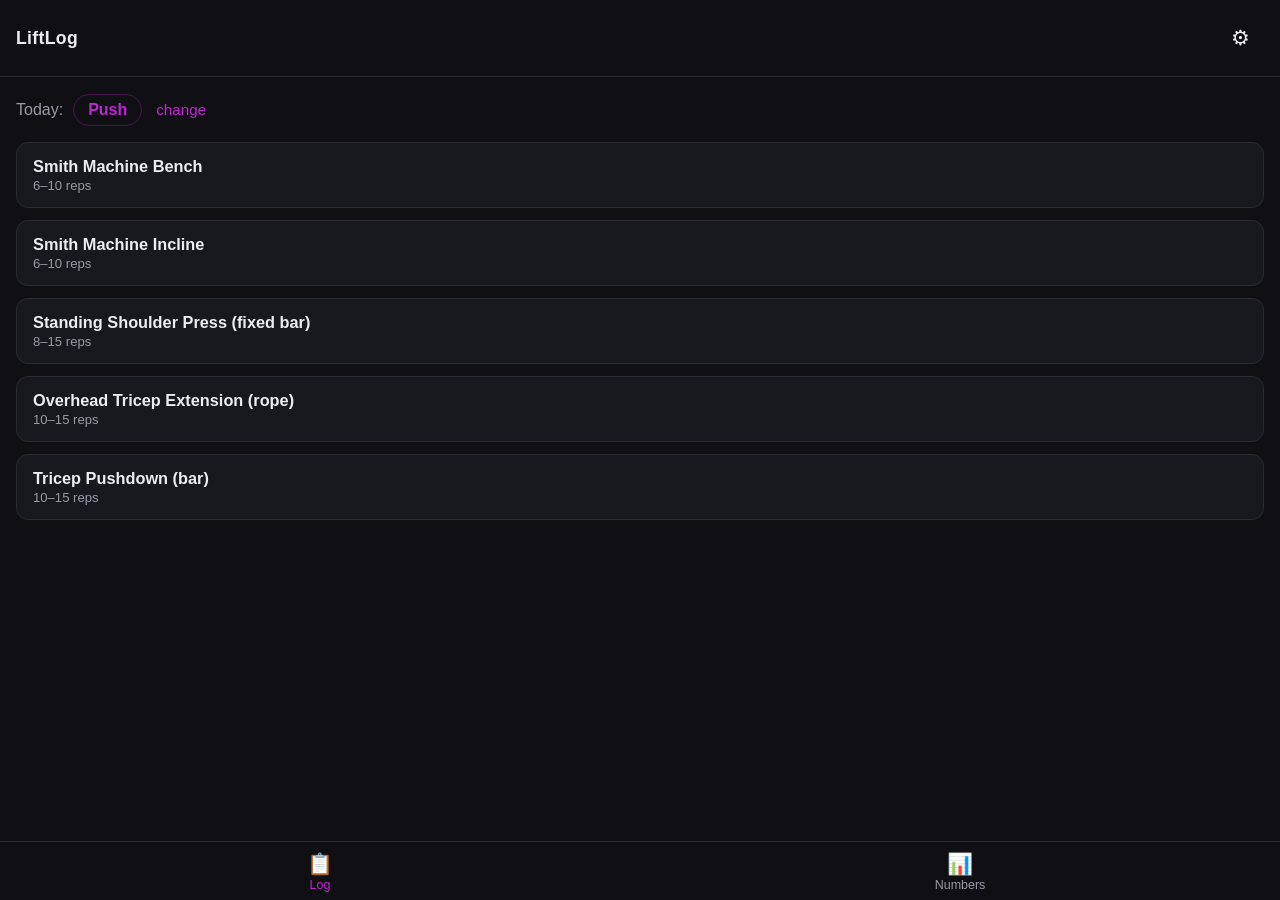
<file: index.html>
<!doctype html>
<html lang="en">
<head>
<meta charset="utf-8">
<meta name="viewport" content="width=device-width, initial-scale=1, viewport-fit=cover">
<meta name="theme-color" content="#101014">
<title>LiftLog</title>
<link rel="manifest" href="manifest.webmanifest">
<link rel="icon" href="icons/icon-192.png">
<link rel="apple-touch-icon" href="icons/icon-192.png">
<link rel="stylesheet" href="css/style.css">
</head>
<body>

<header class="topbar">
  <span class="brand">LiftLog</span>
  <button id="settings-btn" class="icon-btn" aria-label="Settings">⚙</button>
</header>

<main id="app">

  <!-- ---------------------------------------------------------- LOG VIEW -->
  <section id="view-log" class="view">
    <div class="day-picker">
      <span class="day-label">Today:</span>
      <div id="day-chip" class="chip chip-accent" role="button" tabindex="0"></div>
      <button id="day-change-btn" class="link-btn">change</button>
    </div>

    <div id="day-picker-options" class="day-options hidden"></div>

    <div id="exercise-list" class="exercise-list"></div>
  </section>

  <!-- ------------------------------------------------------- NUMBERS VIEW -->
  <section id="view-numbers" class="view hidden">
    <p class="numbers-caption">
      Fractional set counts across your current push/pull/legs rotation — direct
      work counts 1.0, indirect 0.5. Counts only, no target lines: the evidence
      doesn't support drawing thresholds on this.
    </p>
    <div id="numbers-bars" class="bars"></div>
    <p id="numbers-source" class="numbers-source"></p>
  </section>

</main>

<nav class="bottom-nav">
  <button id="nav-log" class="nav-btn active" data-view="log">
    <span class="nav-icon">📋</span><span>Log</span>
  </button>
  <button id="nav-numbers" class="nav-btn" data-view="numbers">
    <span class="nav-icon">📊</span><span>Numbers</span>
  </button>
</nav>

<!-- ------------------------------------------------------ EXERCISE OVERLAY -->
<div id="exercise-overlay" class="overlay hidden">
  <div class="overlay-panel">
    <div class="overlay-header">
      <button id="overlay-close" class="icon-btn" aria-label="Close">✕</button>
      <span id="overlay-title">Exercise</span>
      <button id="overlay-swap" class="link-btn hidden">swap</button>
    </div>
    <div id="overlay-body" class="overlay-body"></div>
  </div>
</div>

<!-- ------------------------------------------------------- SETTINGS SHEET -->
<div id="settings-overlay" class="overlay hidden">
  <div class="overlay-panel overlay-panel-small">
    <div class="overlay-header">
      <button id="settings-close" class="icon-btn" aria-label="Close">✕</button>
      <span>Settings</span>
      <span style="width:32px"></span>
    </div>
    <div class="overlay-body">
      <label class="settings-row">
        <span>Rack has adjustable safety pins</span>
        <input type="checkbox" id="setting-rack-safeties" class="toggle">
      </label>
      <label class="settings-row">
        <span>Dumbbell max (lb, optional)</span>
        <input type="number" id="setting-dumbbell-max" class="num-input" min="0" step="5">
      </label>
      <p class="settings-note">
        These are the only two facts the engine needs about your gym. Spotter
        presence is a per-session toggle, shown only on exercises where it matters.
      </p>
      <button id="export-btn" class="btn btn-secondary btn-block">Export backup (JSON)</button>
    </div>
  </div>
</div>

<script src="js/engine.js"></script>
<script src="js/library.js"></script>
<script src="js/storage.js"></script>
<script src="js/app.js"></script>
</body>
</html>
</file>
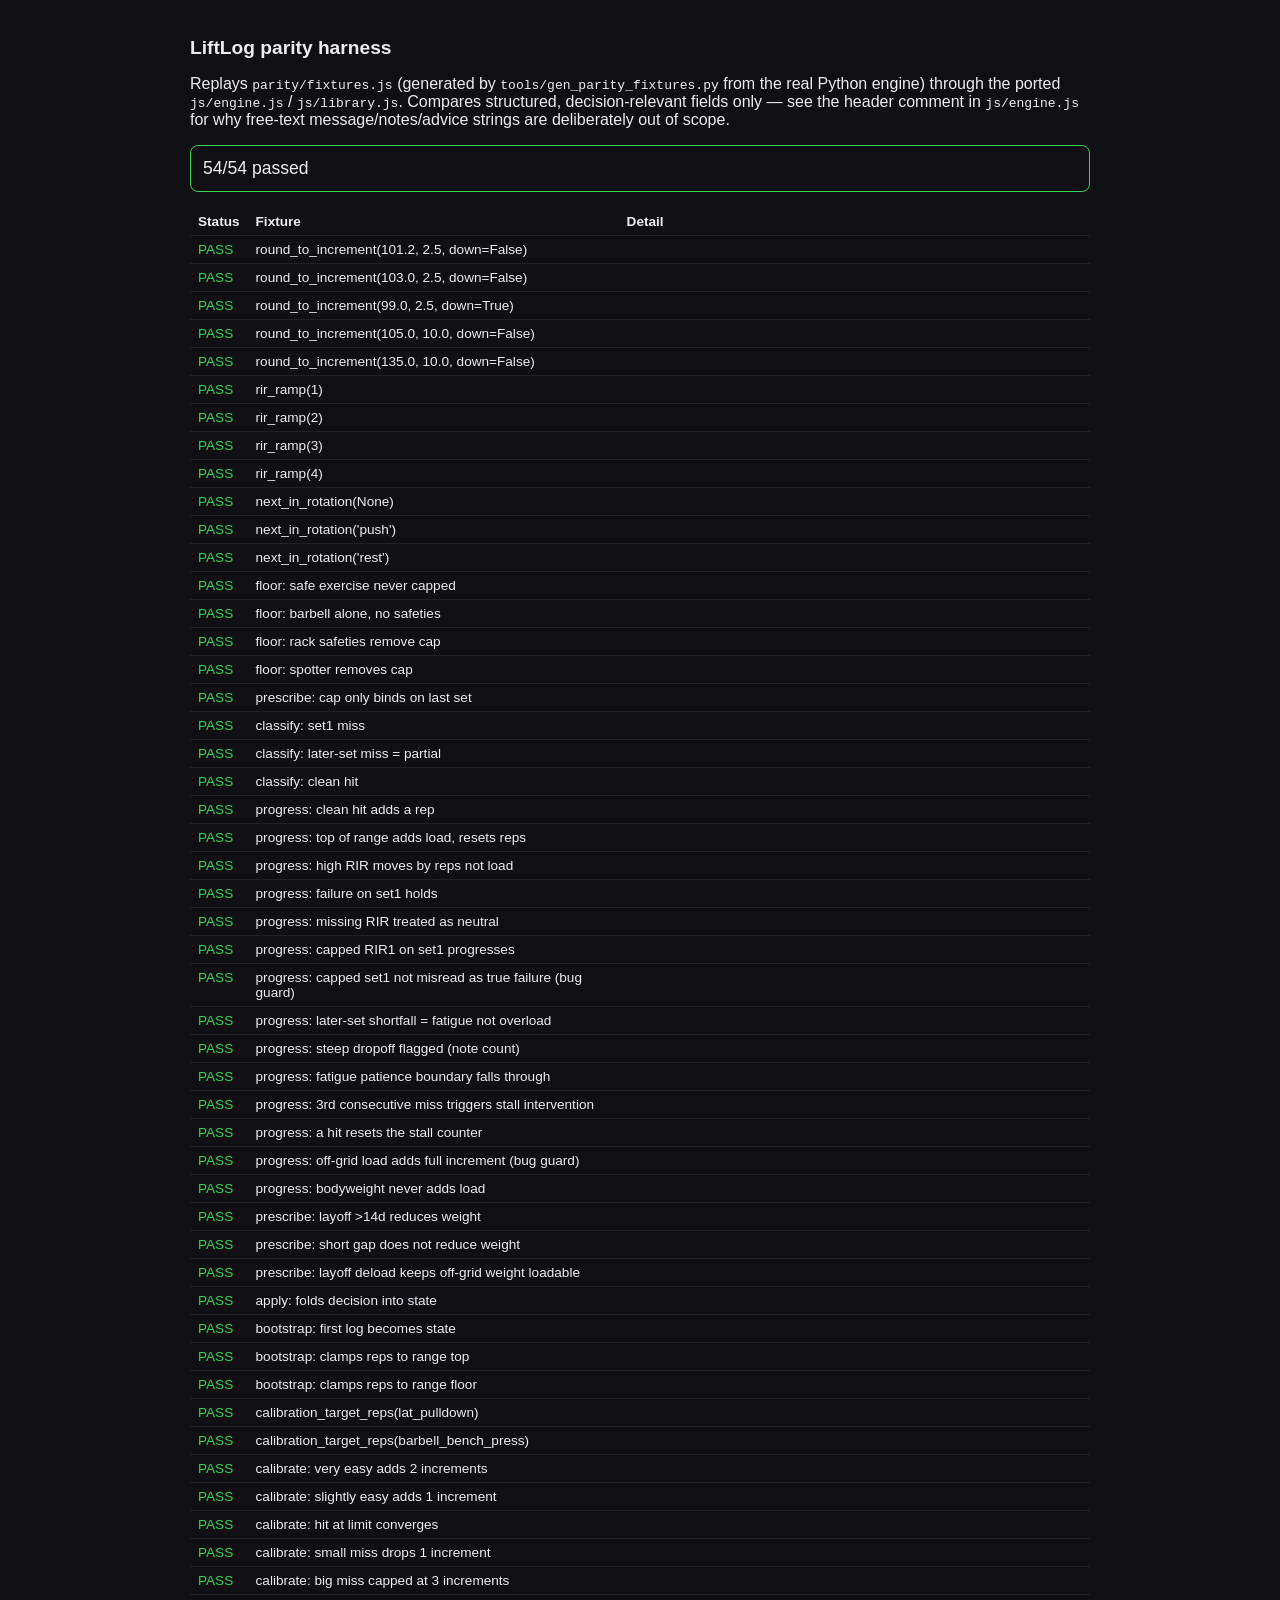
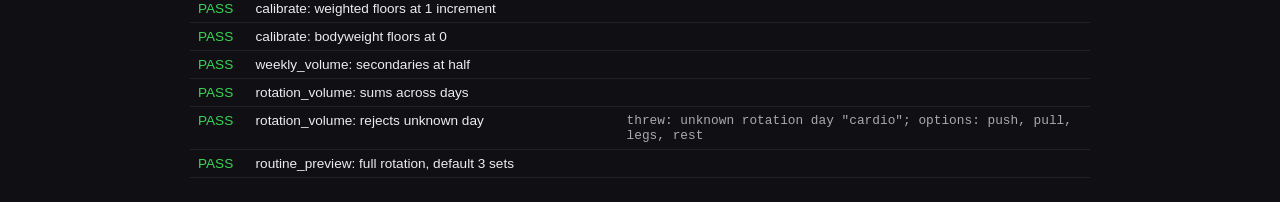
<file: parity/harness.html>
<!doctype html>
<html lang="en">
<head>
<meta charset="utf-8">
<title>LiftLog parity harness</title>
<style>
  body { font-family: -apple-system, "Segoe UI", sans-serif; background: #101014; color: #ececf1; padding: 24px; max-width: 900px; margin: 0 auto; }
  h1 { font-size: 1.2rem; }
  #summary { font-size: 1.1rem; margin: 16px 0; padding: 12px; border-radius: 8px; border: 1px solid #333; }
  #summary.ok { border-color: #39d353; }
  #summary.fail { border-color: #ff4d4f; }
  table { width: 100%; border-collapse: collapse; font-size: 0.85rem; }
  th, td { text-align: left; padding: 6px 8px; border-bottom: 1px solid #222; vertical-align: top; }
  tr.pass td.status { color: #39d353; }
  tr.fail td.status { color: #ff4d4f; }
  pre { white-space: pre-wrap; word-break: break-word; margin: 0; font-size: 0.8rem; color: #aaa; }
</style>
</head>
<body>
<h1>LiftLog parity harness</h1>
<p>Replays <code>parity/fixtures.js</code> (generated by <code>tools/gen_parity_fixtures.py</code> from the real
Python engine) through the ported <code>js/engine.js</code> / <code>js/library.js</code>. Compares structured,
decision-relevant fields only — see the header comment in <code>js/engine.js</code> for why free-text
message/notes/advice strings are deliberately out of scope.</p>
<div id="summary">Running…</div>
<table>
  <thead><tr><th>Status</th><th>Fixture</th><th>Detail</th></tr></thead>
  <tbody id="rows"></tbody>
</table>

<script src="../js/engine.js"></script>
<script src="../js/library.js"></script>
<script src="fixtures.js"></script>
<script>
(function () {
  const FN = {
    roundToIncrement: (...a) => Engine.roundToIncrement(...a),
    rirRamp: (n) => Engine.rirRamp(n),
    rirFloor: (ex, gym, spotter) => Engine.rirFloor(ex, gym, spotter),
    classify: (sets) => Engine.classify(sets),
    prescribe: (ex, state, n, gym, spotter, today) => Engine.prescribe(ex, state, n, gym, spotter, today),
    progress: (ex, state, sets, today) => Engine.progress(ex, state, sets, today),
    apply: (state, dec, today) => Engine.apply(state, dec, today),
    bootstrap: (ex, log, today) => Engine.bootstrap(ex, log, today),
    calibrationTargetReps: (ex) => Engine.calibrationTargetReps(ex),
    calibrateStep: (ex, weight, rating, reps) => Engine.calibrateStep(ex, weight, rating, reps),
    weeklyVolume: (logged) => Library.weeklyVolume(logged),
    rotationVolume: (loggedByDay) => Library.rotationVolume(loggedByDay),
    routinePreview: (n) => Library.routinePreview(n),
    nextInRotation: (last) => Library.nextInRotation(last),
  };

  // Deep-equal, ignoring the given key names anywhere they appear (used to skip
  // free-text fields). Object comparison is key-set-based, not order-based —
  // that's deliberate: volume objects only need matching muscle->count pairs,
  // not identical insertion order between Python and JS.
  function deepEqual(a, b, ignoreKeys) {
    if (a === b) return true;
    if (Array.isArray(a) || Array.isArray(b)) {
      if (!Array.isArray(a) || !Array.isArray(b) || a.length !== b.length) return false;
      return a.every((v, i) => deepEqual(v, b[i], ignoreKeys));
    }
    if (a && b && typeof a === "object" && typeof b === "object") {
      const keysA = Object.keys(a).filter((k) => !ignoreKeys.includes(k));
      const keysB = Object.keys(b).filter((k) => !ignoreKeys.includes(k));
      if (keysA.length !== keysB.length) return false;
      return keysA.every((k) => (k in b) && deepEqual(a[k], b[k], ignoreKeys));
    }
    if (typeof a === "number" && typeof b === "number") {
      return Math.abs(a - b) < 1e-9;
    }
    return false;
  }

  const DECISION_IGNORE = ["message", "notes", "intervention_options"];

  const COMPARATORS = {
    scalar: (actual, expected) => deepEqual(actual, expected, []),
    prescriptions: (actual, expected) => deepEqual(actual, expected, []),
    decision: (actual, expected) => deepEqual(actual, expected, DECISION_IGNORE),
    rirFloor: (actual, expected) => deepEqual([actual[0], actual[1]], expected, []),
    state: (actual, expected) => deepEqual(actual, expected, []),
    volume: (actual, expected) => deepEqual(actual, expected, []),
    firstPrescriptionWeight: (actual, expected) => deepEqual(actual[0].target_weight, expected, []),
    throws: (actual, expected, threw) => threw === true,
  };

  const rows = document.getElementById("rows");
  let pass = 0, fail = 0;

  for (const fx of FIXTURES) {
    const fn = FN[fx.fn];
    let actual, threw = false, error = null;
    try {
      actual = fn(...fx.args);
    } catch (e) {
      threw = true;
      error = e.message;
    }

    let ok;
    let detail = "";
    if (fx.kind === "throws") {
      ok = COMPARATORS.throws(actual, fx.expected, threw);
      detail = threw ? `threw: ${error}` : "did not throw";
    } else if (threw) {
      ok = false;
      detail = `threw: ${error}`;
    } else {
      ok = COMPARATORS[fx.kind](actual, fx.expected);
      if (ok && fx.notes_min !== undefined) {
        ok = Array.isArray(actual.notes) && actual.notes.length >= fx.notes_min;
        if (!ok) detail = `expected notes.length >= ${fx.notes_min}, got ${actual.notes ? actual.notes.length : "n/a"}`;
      }
      if (!ok && !detail) {
        detail = `expected ${JSON.stringify(fx.expected)}\ngot ${JSON.stringify(actual)}`;
      }
    }

    if (ok) pass++; else fail++;
    const tr = document.createElement("tr");
    tr.className = ok ? "pass" : "fail";
    tr.innerHTML = `<td class="status">${ok ? "PASS" : "FAIL"}</td><td>${fx.name}</td><td><pre>${detail}</pre></td>`;
    rows.appendChild(tr);
  }

  const summary = document.getElementById("summary");
  summary.textContent = `${pass}/${pass + fail} passed`;
  summary.className = fail === 0 ? "ok" : "fail";
  window.__parityResult = { pass, fail, total: pass + fail };
})();
</script>
</body>
</html>
</file>
<file: css/style.css>
/* LiftLog — magenta-violet on slate. Accent is reserved for active state and key
   numbers, not decorative glow everywhere. Mobile-first, one-handed: every tap
   target is >=48px tall. */

:root {
  --bg: #101014;
  --card: #18181f;
  --text: #ececf1;
  --text-dim: #9a9aa5;
  --accent: #c026d3;
  --accent-border: rgba(192, 38, 211, 0.3);
  --border: #2a2a33;
  --danger: #ff6b6b;
  --ok: #39d353;
  --radius: 12px;
  --tap: 48px;
}

* { box-sizing: border-box; }

html, body {
  margin: 0;
  padding: 0;
  background: var(--bg);
  color: var(--text);
  font-family: -apple-system, BlinkMacSystemFont, "Segoe UI", Roboto, sans-serif;
  height: 100%;
}

body {
  display: flex;
  flex-direction: column;
  min-height: 100vh;
  padding-bottom: env(safe-area-inset-bottom);
}

button {
  font-family: inherit;
  cursor: pointer;
}

/* ---------------------------------------------------------------- topbar */

.topbar {
  display: flex;
  align-items: center;
  justify-content: space-between;
  padding: 14px 16px;
  padding-top: calc(14px + env(safe-area-inset-top));
  border-bottom: 1px solid var(--border);
  position: sticky;
  top: 0;
  background: var(--bg);
  z-index: 10;
}

.brand {
  font-weight: 700;
  font-size: 1.1rem;
  letter-spacing: 0.02em;
}

.icon-btn {
  background: none;
  border: none;
  color: var(--text);
  font-size: 1.3rem;
  width: var(--tap);
  height: var(--tap);
  display: flex;
  align-items: center;
  justify-content: center;
  border-radius: 8px;
}
.icon-btn:active { background: var(--card); }

.link-btn {
  background: none;
  border: none;
  color: var(--accent);
  font-size: 0.95rem;
  padding: 8px 4px;
}

/* ---------------------------------------------------------------- layout */

#app {
  flex: 1;
  overflow-y: auto;
  padding: 16px;
  padding-bottom: 32px;
}

.view.hidden { display: none; }

/* ---------------------------------------------------------------- day picker */

.day-picker {
  display: flex;
  align-items: center;
  gap: 10px;
  margin-bottom: 16px;
}

.day-label { color: var(--text-dim); }

.chip {
  padding: 6px 14px;
  border-radius: 999px;
  border: 1px solid var(--border);
  font-weight: 600;
  text-transform: capitalize;
}

.chip-accent {
  border-color: var(--accent-border);
  color: var(--accent);
}

.day-options {
  display: flex;
  gap: 8px;
  margin-bottom: 16px;
  flex-wrap: wrap;
}
.day-options.hidden { display: none; }

.day-options button {
  padding: 10px 16px;
  border-radius: 999px;
  border: 1px solid var(--border);
  background: var(--card);
  color: var(--text);
  text-transform: capitalize;
}

/* ---------------------------------------------------------------- cards */

.card {
  background: var(--card);
  border: 1px solid var(--border);
  border-radius: var(--radius);
  padding: 14px 16px;
  margin-bottom: 12px;
}

.exercise-card {
  display: flex;
  align-items: center;
  justify-content: space-between;
  gap: 12px;
  min-height: var(--tap);
}

.exercise-card .ex-name {
  font-weight: 600;
  font-size: 1.02rem;
}

.exercise-card .ex-meta {
  color: var(--text-dim);
  font-size: 0.82rem;
  margin-top: 2px;
}

.exercise-card .ex-status {
  font-size: 0.78rem;
  color: var(--ok);
}

.badge-cap {
  display: inline-block;
  font-size: 0.72rem;
  color: var(--accent);
  border: 1px solid var(--accent-border);
  border-radius: 6px;
  padding: 1px 6px;
  margin-left: 6px;
}

/* ---------------------------------------------------------------- numbers view */

.numbers-caption {
  color: var(--text-dim);
  font-size: 0.85rem;
  line-height: 1.4;
  margin-bottom: 18px;
}

.bar-row {
  margin-bottom: 14px;
}

.bar-row .bar-label {
  display: flex;
  justify-content: space-between;
  font-size: 0.9rem;
  margin-bottom: 4px;
  text-transform: capitalize;
}

.bar-row .bar-value { color: var(--accent); font-weight: 700; }

.bar-track {
  height: 10px;
  border-radius: 6px;
  background: var(--card);
  border: 1px solid var(--border);
  overflow: hidden;
}

.bar-fill {
  height: 100%;
  background: var(--accent);
  border-radius: 6px;
}

.numbers-source {
  color: var(--text-dim);
  font-size: 0.78rem;
  margin-top: 20px;
}

/* ---------------------------------------------------------------- bottom nav */

.bottom-nav {
  display: flex;
  border-top: 1px solid var(--border);
  background: var(--bg);
  padding-bottom: env(safe-area-inset-bottom);
  position: sticky;
  bottom: 0;
}

.nav-btn {
  flex: 1;
  background: none;
  border: none;
  color: var(--text-dim);
  display: flex;
  flex-direction: column;
  align-items: center;
  gap: 2px;
  padding: 10px 0 8px;
  font-size: 0.78rem;
  min-height: var(--tap);
}

.nav-btn.active { color: var(--accent); }
.nav-icon { font-size: 1.3rem; }

/* ---------------------------------------------------------------- overlay */

.overlay {
  position: fixed;
  inset: 0;
  background: rgba(0, 0, 0, 0.6);
  display: flex;
  align-items: flex-end;
  z-index: 50;
}
.overlay.hidden { display: none; }

.overlay-panel {
  background: var(--bg);
  width: 100%;
  max-height: 90vh;
  border-radius: 18px 18px 0 0;
  display: flex;
  flex-direction: column;
  border-top: 1px solid var(--border);
}

.overlay-panel-small { max-height: 70vh; }

.overlay-header {
  display: flex;
  align-items: center;
  justify-content: space-between;
  padding: 14px 12px;
  border-bottom: 1px solid var(--border);
  font-weight: 600;
}

.overlay-body {
  padding: 16px;
  overflow-y: auto;
}

/* ---------------------------------------------------------------- set logging */

.set-card {
  margin-bottom: 14px;
}

.set-card .set-title {
  font-weight: 700;
  margin-bottom: 8px;
  display: flex;
  align-items: center;
}

.target-row {
  color: var(--text-dim);
  font-size: 0.88rem;
  margin-bottom: 10px;
}

.sets-picker .stepper-controls {
  max-width: 180px;
}

.card-heading {
  font-size: 0.72rem;
  text-transform: uppercase;
  letter-spacing: 0.05em;
  color: var(--text-dim);
  margin-bottom: 8px;
}

.logged-confirm {
  color: var(--ok);
  font-weight: 600;
  font-size: 0.9rem;
}

.stepper-group {
  display: flex;
  gap: 10px;
  margin-bottom: 10px;
}

.stepper {
  flex: 1;
}

.stepper .stepper-label {
  font-size: 0.75rem;
  color: var(--text-dim);
  margin-bottom: 4px;
  text-align: center;
}

.stepper .stepper-hint {
  font-size: 0.72rem;
  color: var(--accent);
  margin-bottom: 4px;
  text-align: center;
}

.stepper-controls {
  display: flex;
  align-items: center;
  border: 1px solid var(--border);
  border-radius: 10px;
  overflow: hidden;
}

.stepper-controls button {
  width: var(--tap);
  height: var(--tap);
  background: var(--card);
  border: none;
  color: var(--text);
  font-size: 1.3rem;
}
.stepper-controls button:active { background: #222; }

.stepper-controls .stepper-value {
  flex: 1;
  width: 100%;
  min-width: 0;
  text-align: center;
  font-size: 1.15rem;
  font-weight: 700;
  font-family: inherit;
  color: var(--text);
  background: transparent;
  border: none;
  outline: none;
  height: var(--tap);
  padding: 0;
  -moz-appearance: textfield;
}
/* hide the native up/down spinner arrows — the +/- buttons already do that job */
.stepper-controls .stepper-value::-webkit-outer-spin-button,
.stepper-controls .stepper-value::-webkit-inner-spin-button {
  -webkit-appearance: none;
  margin: 0;
}
.stepper-controls .stepper-value:focus {
  background: var(--card);
}

.btn {
  min-height: var(--tap);
  border-radius: 10px;
  border: none;
  font-size: 1rem;
  font-weight: 600;
  padding: 0 20px;
}

.btn-primary { background: var(--accent); color: #10040f; }
.btn-secondary { background: var(--card); color: var(--text); border: 1px solid var(--border); }
.btn-block { width: 100%; }

.timer {
  text-align: center;
  padding: 20px 0;
}

.timer .timer-value {
  font-size: 2.6rem;
  font-weight: 800;
  color: var(--accent);
}

.timer .timer-label {
  color: var(--text-dim);
  font-size: 0.85rem;
  margin-bottom: 4px;
}

.decision-card {
  border-left: 3px solid var(--accent);
}

.decision-diagnosis {
  font-size: 0.75rem;
  text-transform: uppercase;
  letter-spacing: 0.05em;
  color: var(--accent);
  margin-bottom: 6px;
}

.decision-message {
  font-size: 1.05rem;
  font-weight: 600;
  margin-bottom: 8px;
}

.decision-note {
  color: var(--text-dim);
  font-size: 0.85rem;
  margin-bottom: 6px;
  line-height: 1.4;
}

.intervention-options button {
  display: block;
  width: 100%;
  text-align: left;
  margin-bottom: 8px;
}

/* ---------------------------------------------------------------- settings */

.settings-row {
  display: flex;
  align-items: center;
  justify-content: space-between;
  min-height: var(--tap);
  margin-bottom: 8px;
}

.toggle {
  width: 24px;
  height: 24px;
}

.num-input {
  background: var(--card);
  border: 1px solid var(--border);
  color: var(--text);
  border-radius: 8px;
  padding: 8px 10px;
  width: 100px;
  font-size: 1rem;
}

.settings-note {
  color: var(--text-dim);
  font-size: 0.82rem;
  line-height: 1.4;
  margin: 12px 0 20px;
}
</file>
